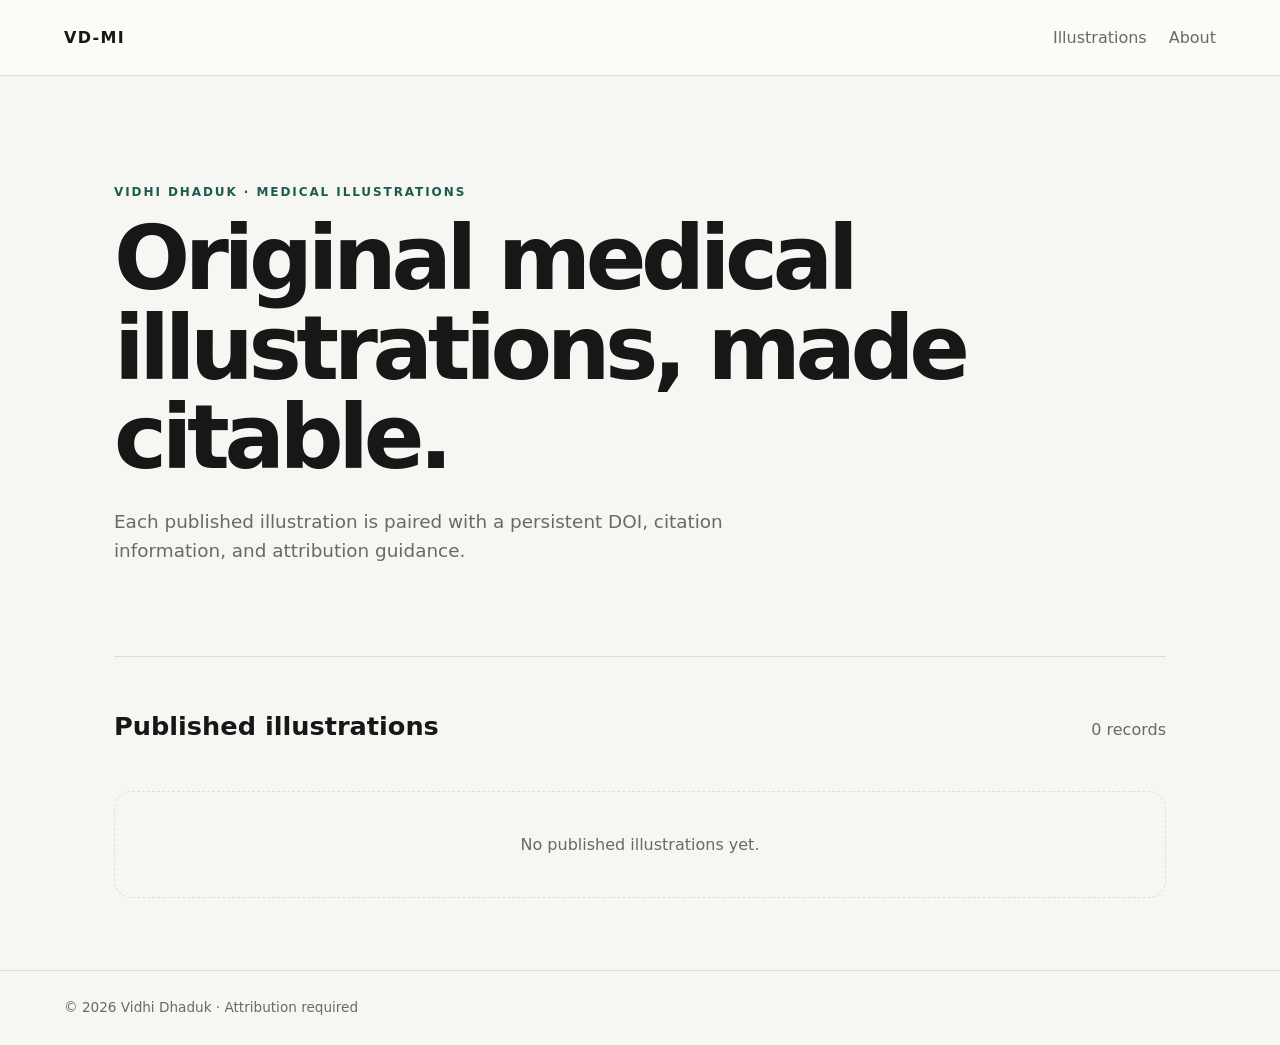
<file: index.html>
<!doctype html>
<html lang="en">
<head>
  <meta charset="utf-8">
  <meta name="viewport" content="width=device-width,initial-scale=1">
  <meta name="description" content="VD-MI — citable medical illustrations by Vidhi Dhaduk.">
  <title>VD-MI — Medical Illustration Gallery</title>
  <link rel="stylesheet" href="assets/styles.css">
</head>
<body>
<header class="header">
  <a class="brand" href="index.html">VD-MI</a>
  <nav><a href="index.html">Illustrations</a><a href="about.html">About</a></nav>
</header>
<main>
  <section class="hero">
    <p class="eyebrow">VIDHI DHADUK · MEDICAL ILLUSTRATIONS</p>
    <h1>Original medical illustrations, made citable.</h1>
    <p>Each published illustration is paired with a persistent DOI, citation information, and attribution guidance.</p>
  </section>
  <section class="section">
    <div class="section-head"><h2>Published illustrations</h2><span id="count">Loading…</span></div>
    <div id="grid" class="grid"></div>
    <div id="empty" class="empty" hidden>No published illustrations yet.</div>
  </section>
</main>
<footer>© <span id="year"></span> Vidhi Dhaduk · Attribution required</footer>
<script src="assets/app.js"></script>
</body>
</html>
</file>
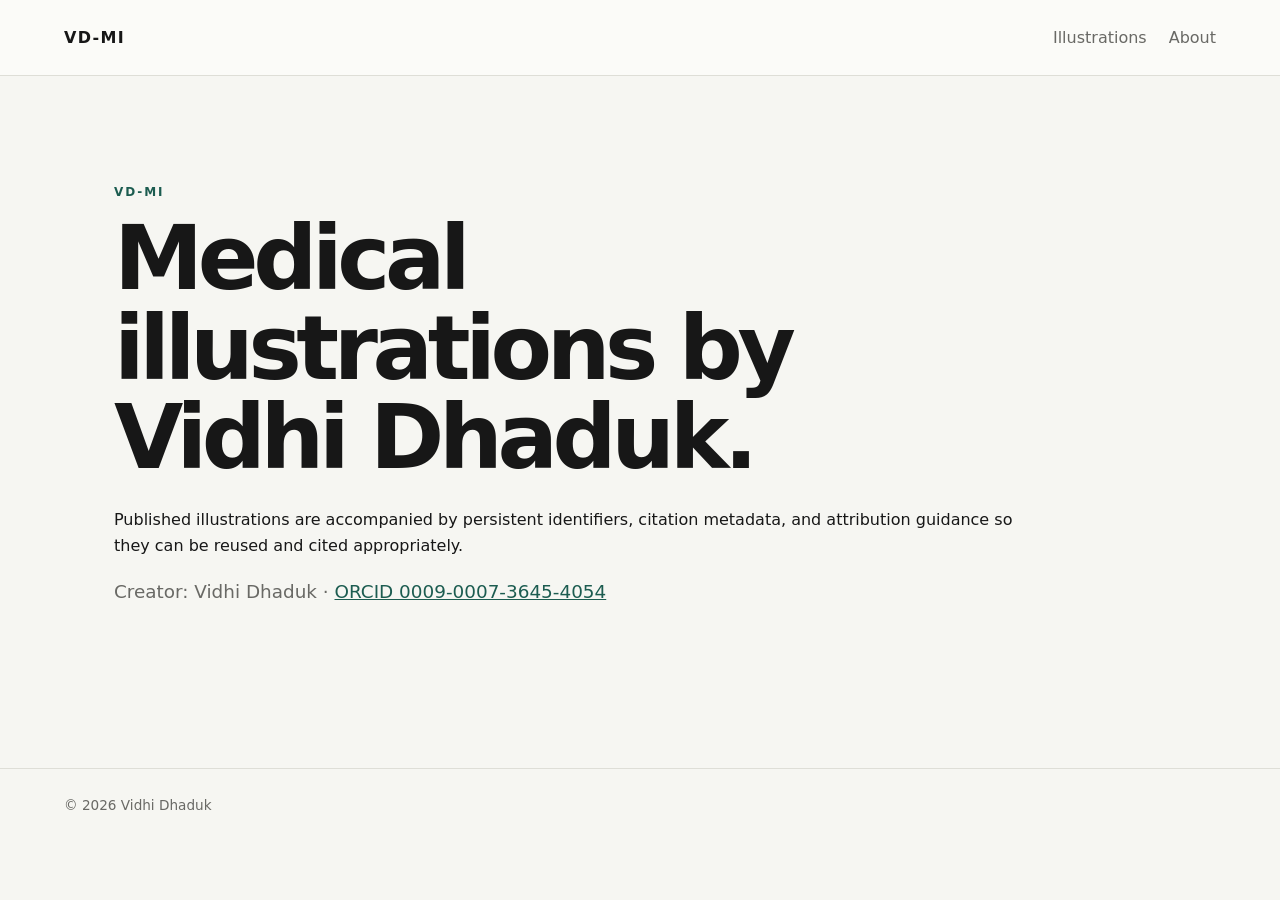
<file: about.html>
<!doctype html><html lang="en"><head><meta charset="utf-8"><meta name="viewport" content="width=device-width,initial-scale=1"><title>About VD-MI</title><link rel="stylesheet" href="assets/styles.css"></head><body><header class="header"><a class="brand" href="index.html">VD-MI</a><nav><a href="index.html">Illustrations</a><a href="about.html">About</a></nav></header><main><section class="hero"><p class="eyebrow">VD-MI</p><h1>Medical illustrations by Vidhi Dhaduk.</h1><p>Published illustrations are accompanied by persistent identifiers, citation metadata, and attribution guidance so they can be reused and cited appropriately.</p>
    <p>Creator: Vidhi Dhaduk · <a href="https://orcid.org/0009-0007-3645-4054" rel="noopener">ORCID 0009-0007-3645-4054</a></p></section></main><footer>© <span id="year"></span> Vidhi Dhaduk</footer><script>document.getElementById('year').textContent=new Date().getFullYear()</script></body></html>
</file>
<file: assets/styles.css>
:root{--bg:#f6f6f2;--ink:#171717;--muted:#696965;--line:#deded7;--card:#fff;--accent:#1c5c50}*{box-sizing:border-box}body{margin:0;background:var(--bg);color:var(--ink);font-family:Inter,ui-sans-serif,system-ui,-apple-system,BlinkMacSystemFont,"Segoe UI",sans-serif;line-height:1.6}.header{height:76px;border-bottom:1px solid var(--line);display:flex;align-items:center;justify-content:space-between;padding:0 clamp(20px,5vw,72px);background:#fbfbf8}.brand{color:var(--ink);text-decoration:none;font-weight:850;letter-spacing:.08em}.header nav{display:flex;gap:22px}.header nav a{color:var(--muted);text-decoration:none}.header nav a:hover{color:var(--ink)}main{max-width:1180px;margin:auto;padding:0 clamp(20px,5vw,72px) 72px}.hero{padding:95px 0 72px;max-width:900px}.eyebrow{font-size:.75rem;letter-spacing:.16em;font-weight:800;color:var(--accent)}h1{font-size:clamp(2.8rem,7vw,5.8rem);line-height:1;letter-spacing:-.06em;margin:10px 0 24px}.hero>p:last-child{color:var(--muted);font-size:1.15rem;max-width:700px}.section{border-top:1px solid var(--line);padding-top:28px}.section-head{display:flex;justify-content:space-between;align-items:baseline;margin-bottom:22px}.section-head h2{font-size:1.6rem}.section-head span{color:var(--muted)}.grid{display:grid;grid-template-columns:repeat(auto-fit,minmax(280px,1fr));gap:22px}.card{display:block;background:var(--card);border:1px solid var(--line);border-radius:20px;overflow:hidden;color:inherit;text-decoration:none}.art{width:100%;aspect-ratio:4/3;object-fit:cover;background:#ecece7;pointer-events:none;user-select:none;-webkit-user-drag:none}.body{padding:20px}.meta{font-size:.82rem;color:var(--muted)}h3{margin:5px 0 8px;font-size:1.18rem}.desc{color:var(--muted);margin:0 0 12px}.doi{font-size:.86rem;word-break:break-word}.empty{border:1px dashed var(--line);border-radius:18px;padding:40px;text-align:center;color:var(--muted)}footer{border-top:1px solid var(--line);padding:26px clamp(20px,5vw,72px);color:var(--muted);font-size:.85rem}@media(max-width:650px){.header nav{gap:12px;font-size:.9rem}.hero{padding-top:65px}}

.hero a{color:var(--accent)}
</file>
